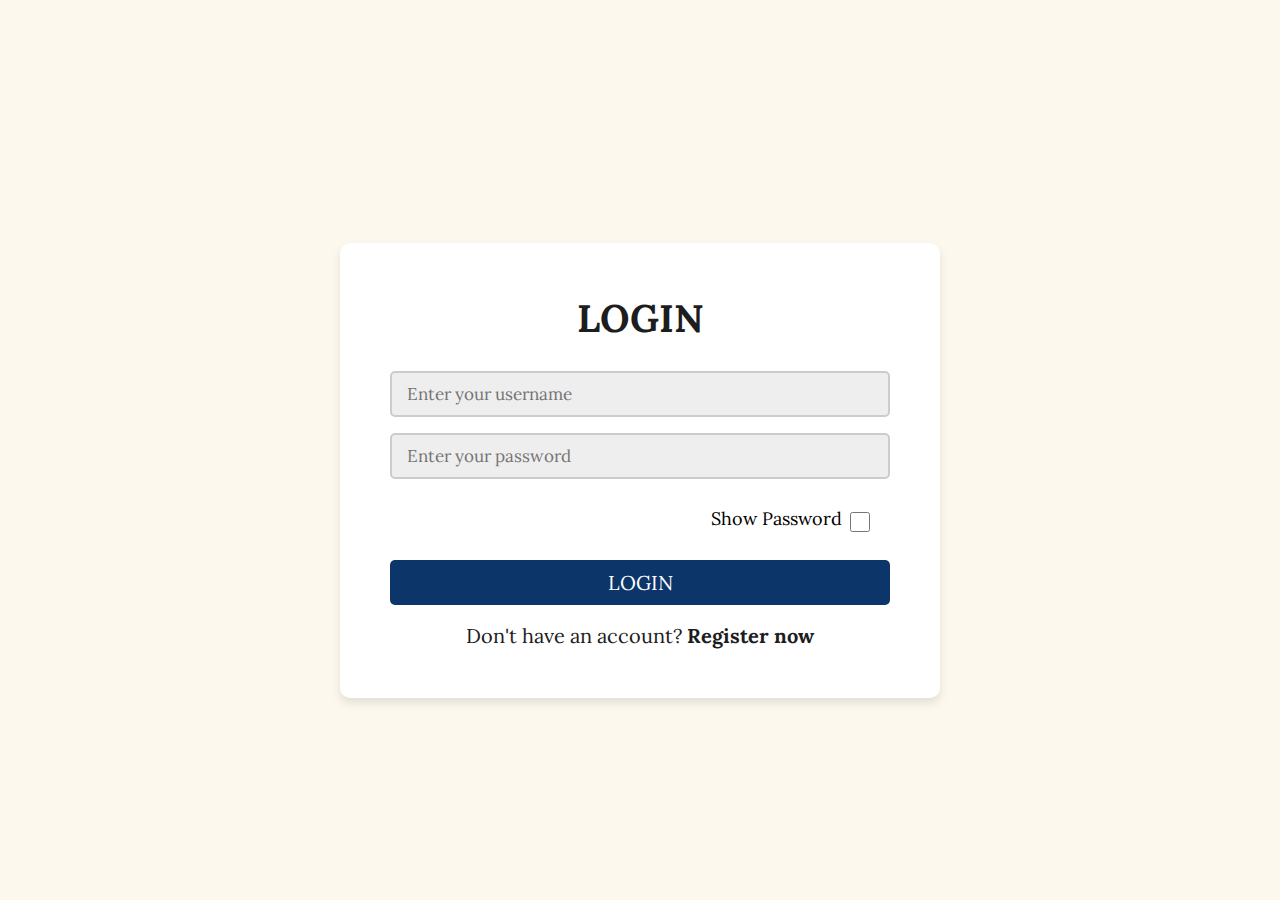
<file: views/login.html>
<!DOCTYPE html>
<html lang="en">
  <head>
    <meta charset="UTF-8" />
    <meta name="viewport" content="width=device-width, initial-scale=1.0" />
    <link rel="stylesheet" href="../assets/css/authentication.css" />
    <title>Login</title>
    <style>
      .home-container {
        margin-top: 100px;
        display: flex;
        justify-content: center;
        align-items: center;
      }

      .home-container button {
        background-color: #0c356a;
        color: #fff;
        border: none;
        width: 20%;
        border-radius: 5px;
        padding: 10px 20px;
        font-size: 18px;
        font-weight: 700;
        cursor: pointer;
      }

      .home-container button a {
        text-decoration: none;
        color: #fff;
      }

      .home-container button:hover {
        background-color: #0174be;
      }
    </style>
  </head>
  <body>
    <!-- <div class="home-container">
      <button><a href="index.html">HOME</a></button>
    </div>
 -->
    <div class="form-container">
      <form
        action=""
        method="post"
        id="login-form"
        onsubmit="return validateLoginForm()"
        onkeyup="validateRegistrationForm()"
        enctype="multipart/form-data"
        onclick=""
      >
        <h3>Login</h3>

        <input
          type="username"
          id="username"
          name="username"
          placeholder="Enter your username"
          class="text-field"
        />
        <span id="unameMsg" class="err-text"></span>

        <input
          type="password"
          id="password"
          name="password"
          placeholder="Enter your password"
          class="text-field"
        />
        <span id="passMsg" class="err-text"></span>

        <div id="showPass-card">
          <input
            type="checkbox"
            id="showPass"
            onchange="return SHPassword(this)"
            value="Show Password"
          /><span id="showhidepwd">Show Password</span>
        </div>

        <input
          type="button"
          onclick="takeToIndex()"
          name="submit"
          value="LOGIN"
          class="form-btn"
        />
        <p>
          Don't have an account?
          <a id="link-color" href="register.html">Register now</a>
        </p>
      </form>
    </div>

    <script src="../assets/js/authentication.js"></script>
  </body>
</html>
</file>
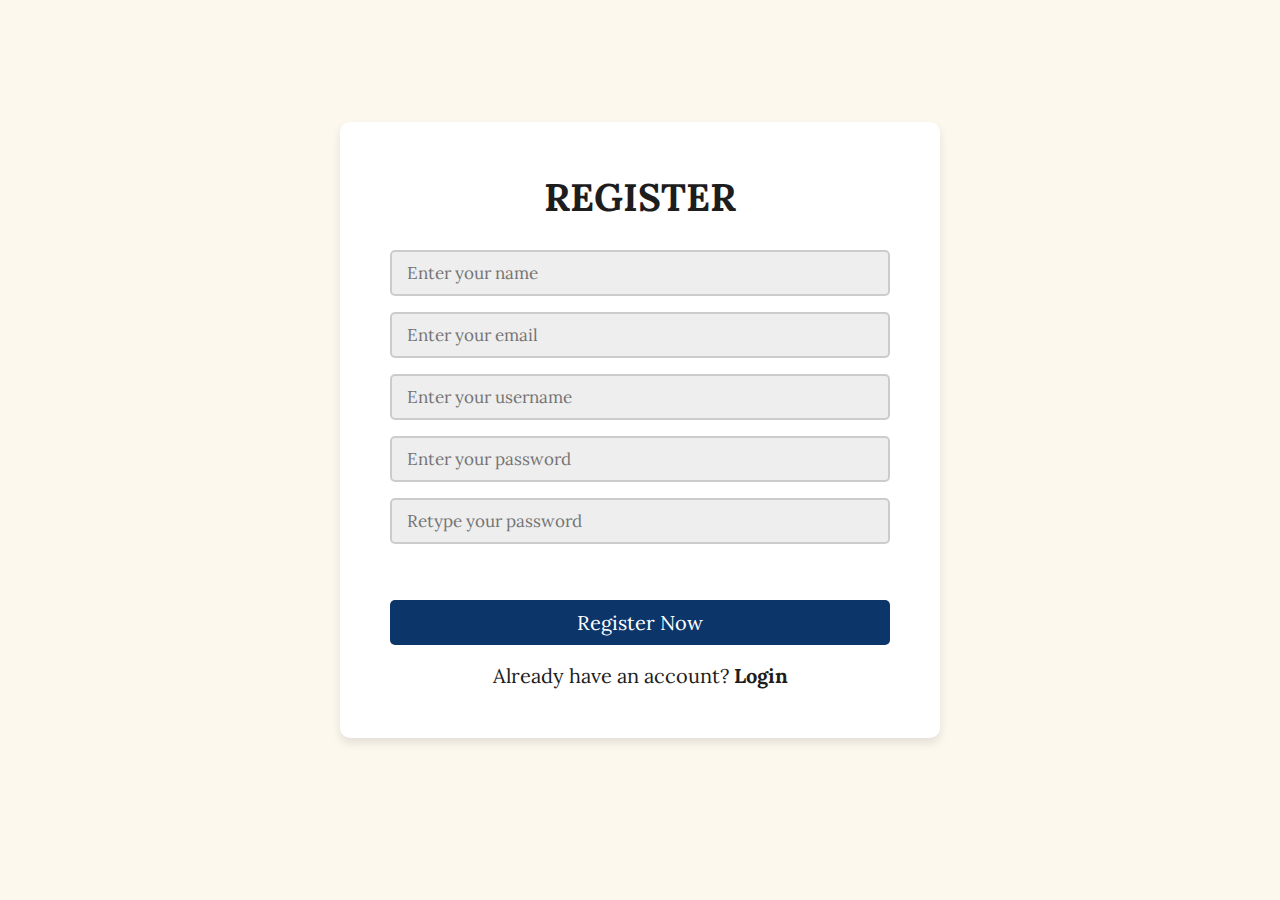
<file: views/register.html>
<!DOCTYPE html>
<html lang="en">
  <head>
    <meta charset="UTF-8" />
    <meta name="viewport" content="width=device-width, initial-scale=1.0" />
    <link rel="stylesheet" href="../assets/css/authentication.css" />
    <title>Registration</title>
    </style>
  </head>
  <body>

    <div class="form-container" style="margin-top: -40px">
      <form
        action=""
        method="post"
        onsubmit="return validateRegistrationForm()"
        onkeyup="validateRegistrationForm()"
        enctype="multipart/form-data"
      >
        <h3>Register</h3>

        <input
          type="text"
          class="text-field"
          id="name"
          name="name"
          placeholder="Enter your name"
        />
        <span id="nameErr" class="err-text"></span>

        <input
          type="text"
          class="text-field"
          id="email"
          name="email"
          placeholder="Enter your email"
        />
        <span id="emailErr" class="err-text"></span>

        <input
          type="username"
          class="text-field"
          id="username"
          name="username"
          placeholder="Enter your username"
        />
        <span id="unameErr" class="err-text"></span>

        <input
          type="password"
          class="text-field"
          id="password"
          name="password"
          placeholder="Enter your password"
        />
        <span id="passErr" class="err-text"></span>

        <input
          type="password"
          class="text-field"
          id="cpassword"
          name="cpassword"
          placeholder="Retype your password"
        />
        <span id="cpassErr" class="err-text"></span>

        <div id="showPass-card"></div>

        <input
          type="button" onclick="takeToPublicIndex()"
          name="submit"
          value="register now"
          class="form-btn"
        />
        <p>
          Already have an account?
          <a id="link-color" href="login.html">Login</a>
        </p>
      </form>
    </div>

    <script src="../assets/js/authentication.js"></script>
  </body>
</html>
</file>
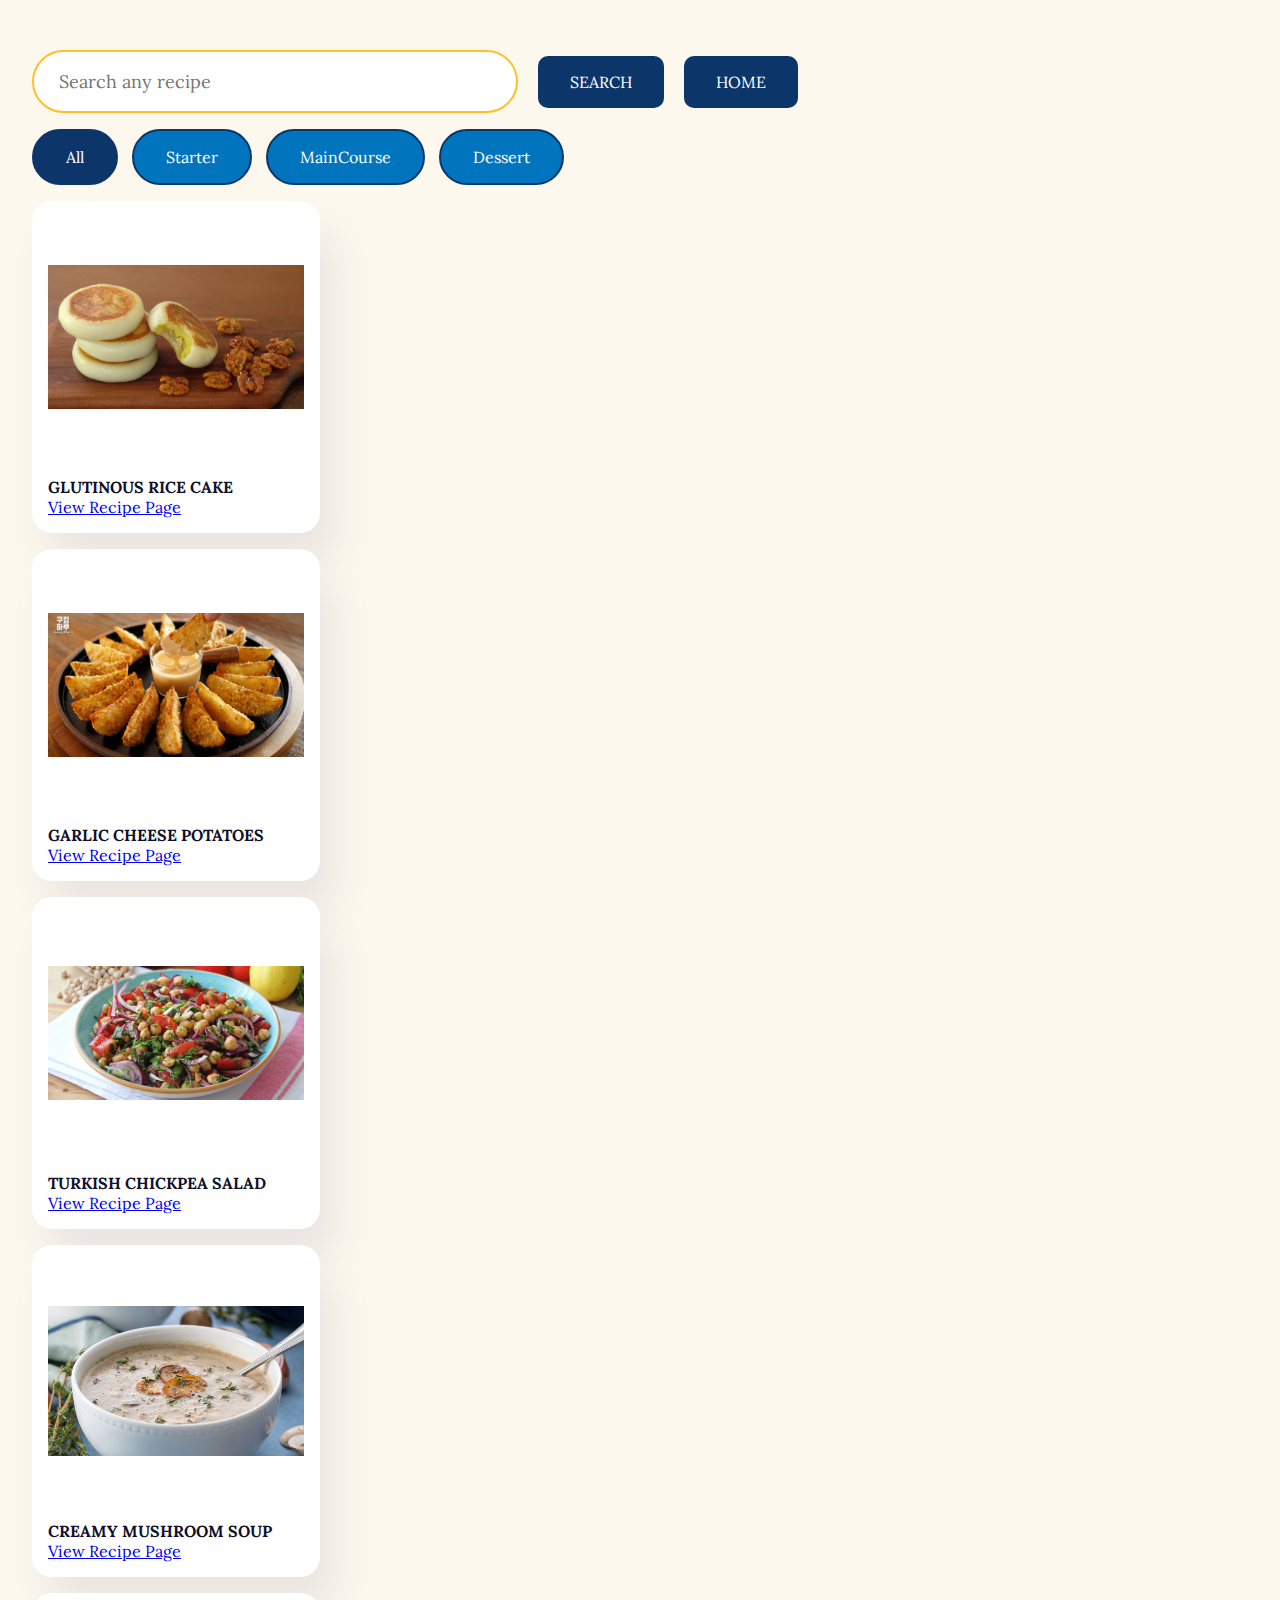
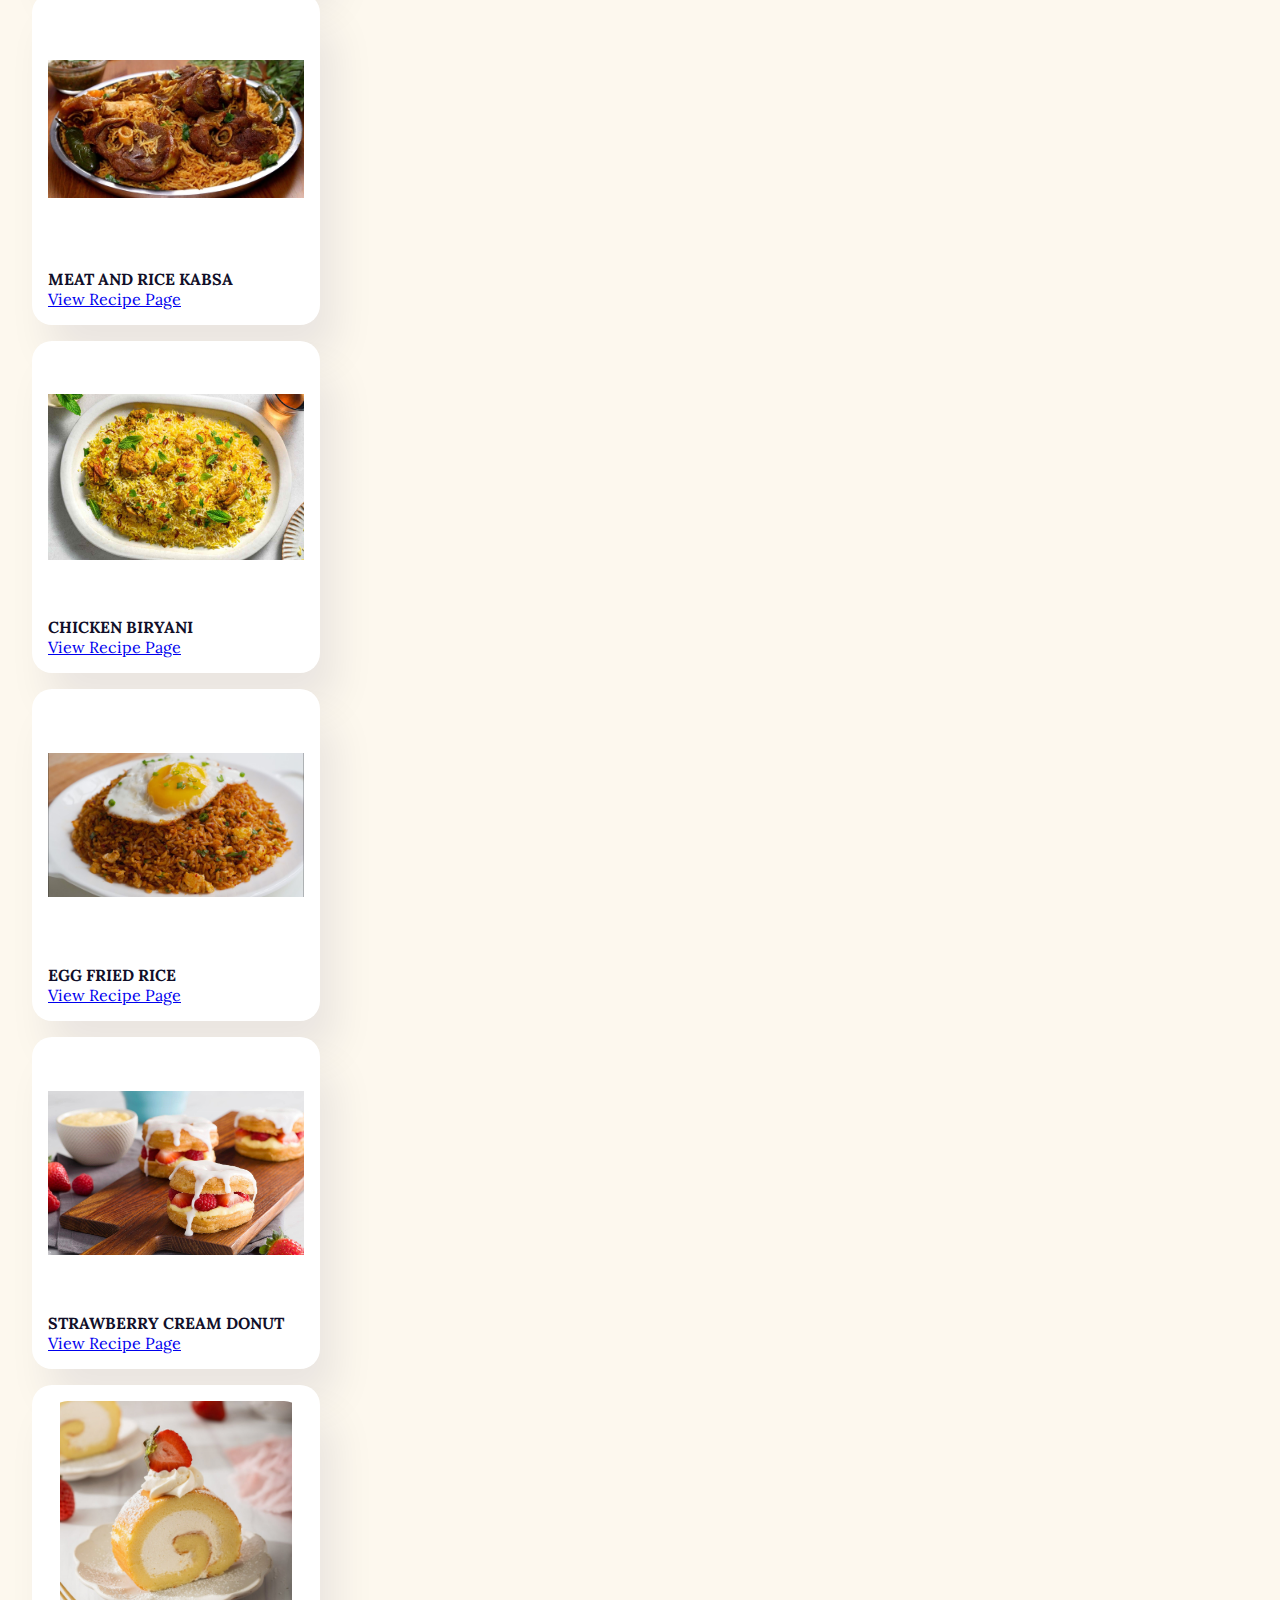
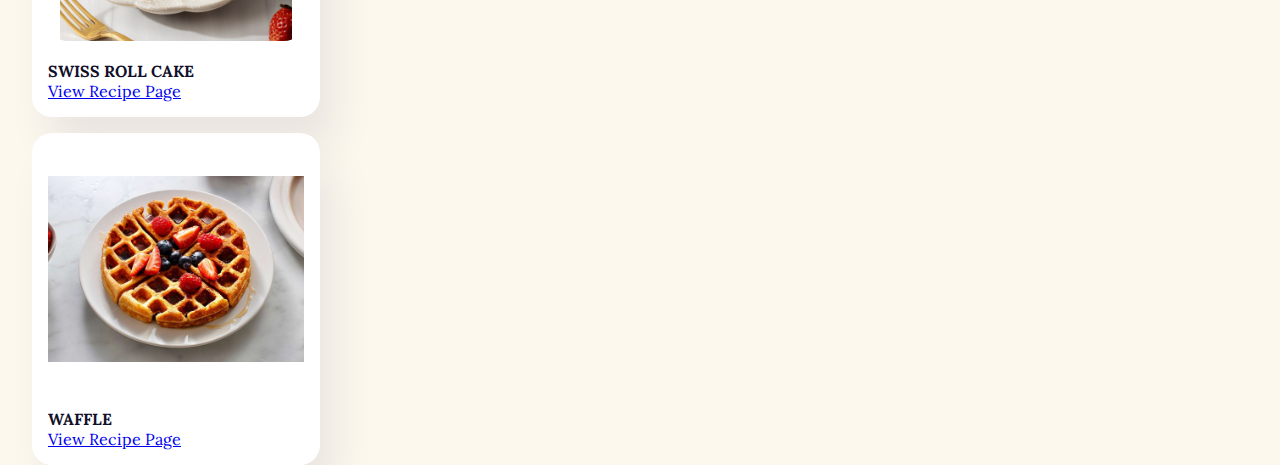
<file: views/searchRecipe.html>
<!DOCTYPE html>
<html lang="en">
  <head>
    <meta name="viewport" content="width=device-width, initial-scale=1.0" />
    <title>Recipe Filter And Search</title>
    <link rel="stylesheet" href="../assets/css/styles.css" />
  </head>

  <body>
    <div class="wrapper">
      <div id="search-container">
        <input
          type="search"
          id="search-input"
          placeholder="Search any recipe"
        />
        <button id="search">Search</button>
        <button id="home-btn"><a href="../index.html">Home</a></button>
      </div>
      <div id="buttons">
        <button class="button-value" onclick="filterProduct('all')">All</button>
        <button class="button-value" onclick="filterProduct('Starter')">
          Starter
        </button>
        <button class="button-value" onclick="filterProduct('Maincourse')">
          MainCourse
        </button>
        <button class="button-value" onclick="filterProduct('Dessert')">
          Dessert
        </button>
      </div>
      <div id="recipes"></div>
    </div>

    <!-- Script -->
    <script>
      let recipes = {
        data: [
          {
            recipeName: "Glutinous Rice Cake",
            category: "Starter",
            link: "recipes.html",
            image: "../assets/img/recipes/ricecake.jpg",
          },
          {
            recipeName: "Garlic Cheese Potatoes",
            category: "Starter",
            link: "recipes.html",
            image: "../assets/img/recipes/garlic potato.jpg",
          },
          {
            recipeName: "Turkish Chickpea Salad",
            category: "Starter",
            link: "recipes.html",
            image: "../assets/img/recipes/nohut.jpg",
          },
          {
            recipeName: "Creamy Mushroom Soup",
            category: "Starter",
            link: "recipes.html",
            image: "../assets/img/recipes/cream-mushroom-soup.jpg",
          },
          {
            recipeName: "Meat and Rice Kabsa",
            category: "Maincourse",
            link: "maincourse.html",
            image: "../assets/img/recipes/kabsa.jpg",
          },
          {
            recipeName: "Chicken Biryani",
            category: "Maincourse",
            link: "maincourse.html",
            image: "../assets/img/recipes/chicken-biryani-.jpg",
          },
          {
            recipeName: "Egg Fried Rice",
            category: "Maincourse",
            link: "maincourse.html",
            image: "../assets/img/recipes/fried egg.jpg",
          },
          {
            recipeName: "Strawberry Cream Donut",
            category: "Dessert",
            link: "dessert.html",
            image: "../assets/img/recipes/cream-donut.jpg",
          },
          {
            recipeName: "Swiss Roll Cake",
            category: "Dessert",
            link: "dessert.html",
            image: "../assets/img/recipes/Japanese-Roll-Cake-.jpg",
          },
          {
            recipeName: "Waffle",
            category: "Dessert",
            link: "dessert.html",
            image: "../assets/img/recipes/fluffy-waffles-r.jpg",
          },
        ],
      };

      for (let i of recipes.data) {
        //Create Card
        let card = document.createElement("div");

        //Card should have category and should stay hidden initially
        card.classList.add("card", i.category, "hide");

        //image div
        let imgContainer = document.createElement("div");
        imgContainer.classList.add("image-container");

        //img tag
        let image = document.createElement("img");
        image.setAttribute("src", i.image);
        imgContainer.appendChild(image);
        card.appendChild(imgContainer);

        //container
        let container = document.createElement("div");
        container.classList.add("container");

        //recipe name
        let name = document.createElement("h2");
        name.classList.add("recipe-name");
        name.innerText = i.recipeName.toUpperCase();
        container.appendChild(name);

        //link
        let link = document.createElement("a");
        link.setAttribute("href", i.link);
        link.innerText = "View Recipe Page";
        container.appendChild(link);

        card.appendChild(container);
        document.getElementById("recipes").appendChild(card);
      }

      function filterProduct(value) {
        //Button class code
        let buttons = document.querySelectorAll(".button-value");
        buttons.forEach((button) => {
          //check if value equals innerText
          if (value.toUpperCase() == button.innerText.toUpperCase()) {
            button.classList.add("active");
          } else {
            button.classList.remove("active");
          }
        });
        //select all cards
        let elements = document.querySelectorAll(".card");

        //loop through all cards
        elements.forEach((element) => {
          //display all cards on 'all' button click
          if (value == "all") {
            element.classList.remove("hide");
          } else {
            //Check if element contains category class
            if (element.classList.contains(value)) {
              //display element based on category
              element.classList.remove("hide");
            } else {
              //hide other elements
              element.classList.add("hide");
            }
          }
        });
      }

      //Search button click
      document.getElementById("search").addEventListener("click", () => {
        //initializations
        let searchInput = document.getElementById("search-input").value;
        let elements = document.querySelectorAll(".recipe-name");
        let cards = document.querySelectorAll(".card");

        //loop through all elements
        elements.forEach((element, index) => {
          //check if text includes the search value
          if (element.innerText.includes(searchInput.toUpperCase())) {
            //display matching card
            cards[index].classList.remove("hide");
          } else {
            //hide others
            cards[index].classList.add("hide");
          }
        });
      });

      //Initially display all recipes
      window.onload = () => {
        filterProduct("all");
      };
    </script>
  </body>
</html>
</file>
<file: assets/css/authentication.css>
@import url("https://fonts.googleapis.com/css2?family=Fira+Code:wght@400;700&family=Gabarito:wght@400;700&family=Lora:wght@400;500;700&family=Merriweather:wght@400;700&family=Poppins:wght@200;300;400;500;600;700&family=Raleway:wght@200;300;400;500;700&display=swap");

:root {
  --main: #0c356a;
  --light: #0174be;
  --accent: #fdf8ee;
  --yellow: #ffbf28;
  --text: #1d1d1d;
}

body {
  background-color: var(--accent);
  /* background: linear-gradient(180deg, #fdf8ee 5%, #fff9d2 35%, #ffbf8b 100%); */
}

* {
  font-family: "Lora", serif;
  margin: 0;
  padding: 0;
  box-sizing: border-box;
  outline: none;
  border: none;
  text-decoration: none;
}

.form-container {
  /* margin-top: -80px; */
  height: 100vh;
  display: flex;
  align-items: center;
  justify-content: center;
  padding: 20px;
  padding-bottom: 60px;
  background: var(--clr-bg);
}

.form-container form {
  margin-top: 80px;
  padding: 50px 50px;
  border-radius: 10px;
  box-shadow: 0 5px 10px rgba(0, 0, 0, 0.1);
  background: #fff;
  text-align: center;
  width: 600px;
}

.form-container form h3 {
  font-size: 2.4rem;
  text-transform: uppercase;
  margin-bottom: 20px;
  color: var(--text);
}

.form-container form input,
.form-container form select {
  width: 100%;
  padding: 10px 15px;
  font-size: 17px;
  margin: 8px 0;
  background: #eee;
  border-radius: 5px;
}

.form-container form select option {
  background: #fff;
}

.form-container form .form-btn {
  background: var(--main);
  color: #fff;
  text-transform: capitalize;
  font-size: 20px;
  cursor: pointer;
}

.form-container form .form-btn:hover {
  background: var(--light);
  transition: 0.3s ease-in-out;
  color: #fff;
}

.form-container form p {
  margin-top: 10px;
  font-size: 20px;
  color: var(--text);
}

.form-container form p a {
  color: var(--text);
  font-weight: bold;
}

.form-container form .error-msg {
  margin: 10px 0;
  display: block;
  background: tomato;
  color: #fff;
  border-radius: 5px;
  font-size: 20px;
  padding: 10px;
}

.text-field {
  border: 2px solid #ccc;
}

.text-field:hover {
  border: 2px solid var(--light);
  transition: 0.3s ease-in-out;
}

#link-color:hover {
  transition: 0.3s ease-in-out;
  color: var(--light);
}

#showPass-card {
  padding: 10px;
  margin: 10px 0;
  display: flex;
  flex-direction: row-reverse;
  justify-content: flex-start;
  align-items: stretch;
}

#showPass-card input {
  margin: 0;
  padding: 0;
  width: 100%;
}

#showPass-card input[type="checkbox"] {
  border-radius: 10px;
  width: 20px;
  height: 20px;
  margin: 0;
  padding: 0;
  margin-right: 10px;
  margin-top: 5px;
}

#showPass-card label {
  margin: 0;
  padding: 0;
  margin-left: 260px;
  font-size: 18px;
  width: 100%;
}

#showPass-card input:hover {
  cursor: pointer;
}

.err-text {
  color: tomato;
  font-size: 16px;
}

#showhidepwd {
  font-size: 18px;
  margin-right: 8px;
}
</file>
<file: assets/css/styles.css>
@import url("https://fonts.googleapis.com/css2?family=Fira+Code:wght@400;700&family=Gabarito:wght@400;700&family=Lora:wght@400;500;700&family=Merriweather:wght@400;700&family=Poppins:wght@200;300;400;500;600;700&family=Raleway:wght@200;300;400;500;700&display=swap");

:root {
  --main: #0c356a;
  --light: #0174be;
  --accent: #fdf8ee;
  --yellow: #ffbf28;
  --text: #1d1d1d;
}

html {
  scroll-behavior: smooth;
}

* {
  padding: 0;
  margin: 0;
  box-sizing: border-box;
  border: none;
  outline: none;
  font-size: 16px;
  font-family: "Lora", serif;
}
body {
  /* background-color: #f5f8ff; */
  background-color: var(--accent);
  /* background: linear-gradient(180deg, #ffead9 5%, #ffd4b1 35%, #ffbf8b 100%); */
}

.wrapper {
  width: 95%;
  margin: 0 auto;
}

#search-container {
  padding-top: 2rem;
  margin: 1em 0;
}

#search-container a {
  text-transform: uppercase;
  text-decoration: none;
  color: #fff;
}

#search-container input {
  font-size: 18px;
  background-color: #fff;
  width: 40%;
  border-radius: 50px;
  border: 2px solid var(--yellow);
  padding: 1em 1.4em;
}

#search-container input:hover {
  border: 2px solid var(--light);
  transition: 0.3s ease-in;
}

#search-container input:focus {
  border-color: var(--light);
}

#search-container button {
  text-transform: uppercase;
  padding: 1em 2em;
  margin-left: 1em;
  background-color: var(--main);
  color: #fff;
  border-radius: 10px;
  margin-top: 0.5em;
  cursor: pointer;
}

#search-container button:hover {
  background-color: var(--light);
  color: #fff;
  transition: 0.3s ease-in;
}

.button-value {
  border: 2px solid var(--main);
  padding: 1em 2em;
  margin-right: 10px;
  border-radius: 50px;
  background-color: var(--light);
  color: #fff;
  cursor: pointer;
}

.active {
  background-color: var(--main);
  color: #ffffff;
}

#products {
  display: grid;
  grid-template-columns: auto auto auto auto;
  grid-gap: 1em;
  padding: 2em 0;
}

.card {
  background-color: #fff;
  width: 18em;
  margin-top: 1em;
  padding: 1em;
  border-radius: 20px;
  box-shadow: 1em 2em 2.5em rgba(1, 2, 68, 0.08);
}

.image-container {
  border-radius: 20px;
  text-align: center;
}

img {
  width: 100%;
  border-radius: 20px;
  object-fit: contain;
  height: 15em;
}

.container {
  border-radius: 20px;
  padding-top: 1em;
  color: #110f29;
}

.container h5 {
  font-weight: 500;
}

.hide {
  display: none;
}
</file>
